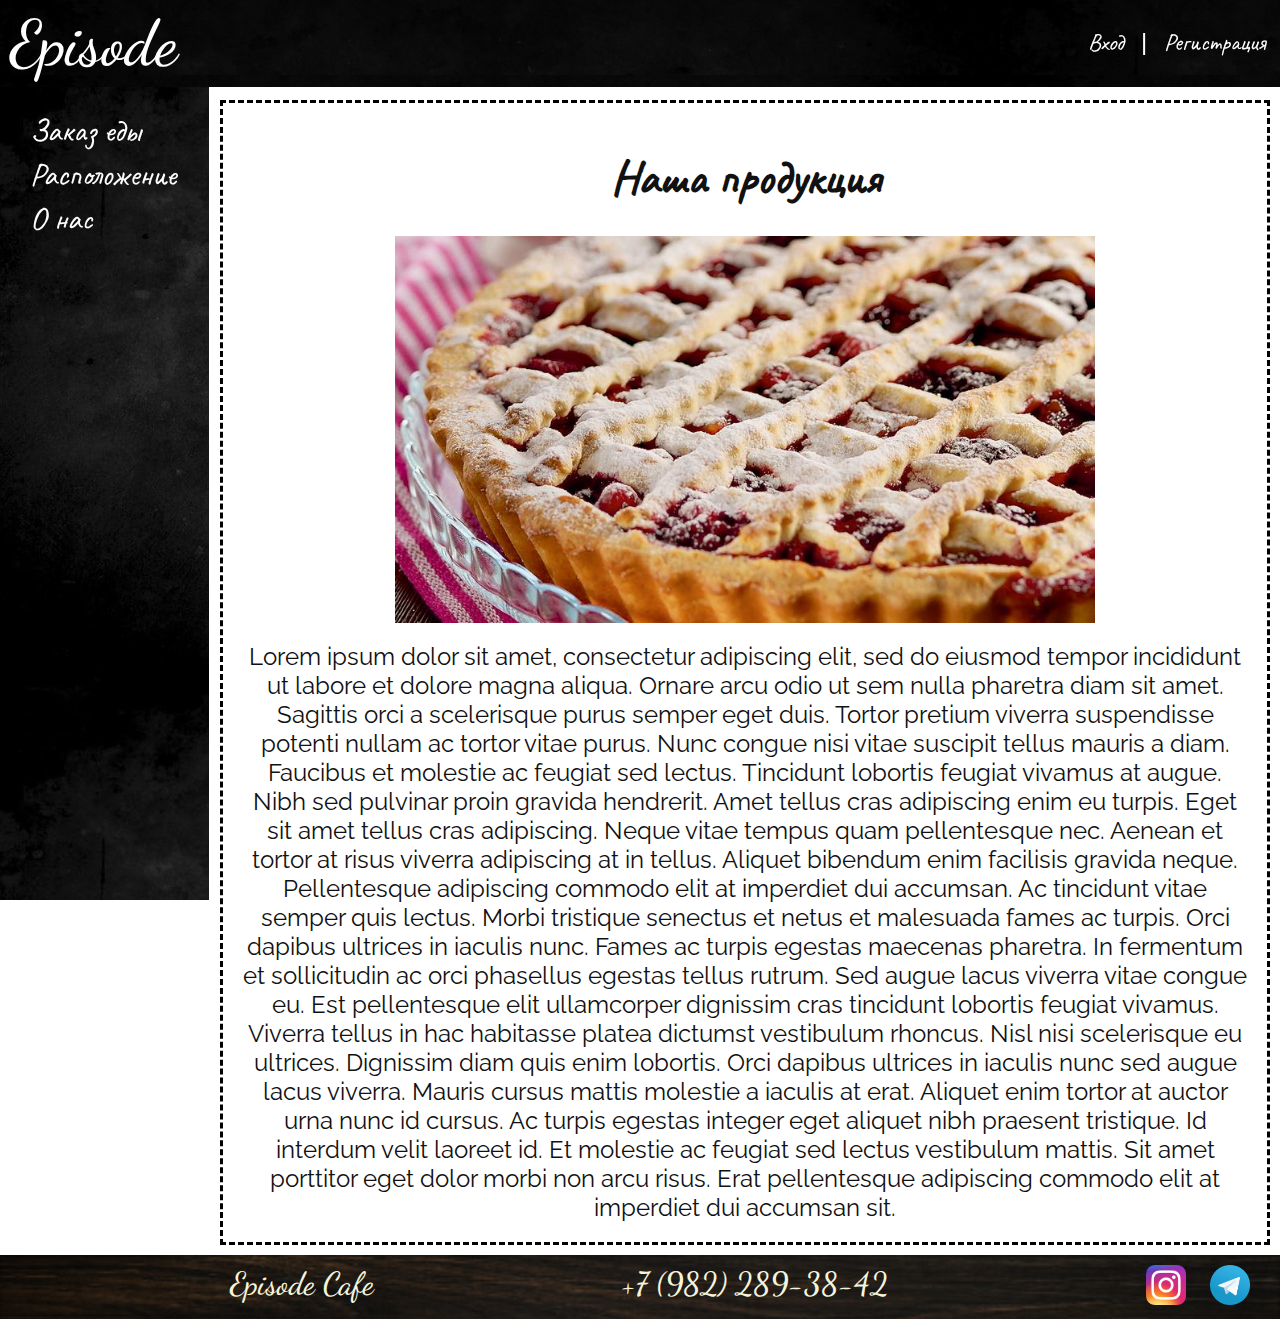
<file: EpisodeCafe/index.html>
<!DOCTYPE html>
<html lang="ru">
<head>
    <meta charset="UTF-8">
    <link rel="stylesheet" href="style.css">
    <title>Episode Cafe</title>
</head>
<body>
<!-- Содержит вкладки "Заказ еды", "Расположение", "О нас" -->
<header class="main-header">
    <span class="logo-text"><a href="index.html">Episode</a></span>
    <ul class="header-list">
        <li class="header-text nav-item"><a href="#">Вход</a></li>
        <li><a>|</a></li>
        <li class="header-text nav-item"><a href="#">Регистрация</a></li>
    </ul>
</header>
<nav class="main-nav">
    <div class="nav-content">
        <ul>
            <li class="nav-item"><a href="menu.html">Заказ еды</a></li>
            <li class="nav-item"><a href="location.html">Расположение</a></li>
            <li class="nav-item"><a href="about.html">О нас</a></li>
        </ul>
    </div>
</nav>
<!-- Слайдер с популярными продуктами, который ссылается на заказ еды -->
<main class="content">
    <section>
        <div class="section-content">
            <h2 class="content-header">Наша продукция</h2>
            <div>
                <a><img class="article-img" src="images/pie_berries.jpg" alt="-"></a>
            </div>
            <div class="article">Lorem ipsum dolor sit amet, consectetur adipiscing
                elit, sed do eiusmod tempor incididunt ut labore et dolore magna
                aliqua. Ornare arcu odio ut sem nulla pharetra diam sit amet. Sagittis
                orci a scelerisque purus semper eget duis. Tortor pretium viverra
                suspendisse potenti nullam ac tortor vitae purus. Nunc congue nisi
                vitae suscipit tellus mauris a diam. Faucibus et molestie ac feugiat
                sed lectus. Tincidunt lobortis feugiat vivamus at augue. Nibh sed
                pulvinar proin gravida hendrerit. Amet tellus cras adipiscing enim
                eu turpis. Eget sit amet tellus cras adipiscing. Neque vitae tempus
                quam pellentesque nec. Aenean et tortor at risus viverra adipiscing
                at in tellus.

                Aliquet bibendum enim facilisis gravida neque. Pellentesque
                adipiscing commodo elit at imperdiet dui accumsan. Ac tincidunt
                vitae semper quis lectus. Morbi tristique senectus et netus et
                malesuada fames ac turpis. Orci dapibus ultrices in iaculis nunc.
                Fames ac turpis egestas maecenas pharetra. In fermentum et sollicitudin
                ac orci phasellus egestas tellus rutrum. Sed augue lacus viverra vitae
                congue eu. Est pellentesque elit ullamcorper dignissim cras tincidunt
                lobortis feugiat vivamus. Viverra tellus in hac habitasse platea dictumst
                vestibulum rhoncus. Nisl nisi scelerisque eu ultrices. Dignissim diam
                quis enim lobortis. Orci dapibus ultrices in iaculis nunc sed augue
                lacus viverra. Mauris cursus mattis molestie a iaculis at erat. Aliquet
                enim tortor at auctor urna nunc id cursus. Ac turpis egestas integer
                eget aliquet nibh praesent tristique. Id interdum velit laoreet id. Et
                molestie ac feugiat sed lectus vestibulum mattis. Sit amet porttitor
                eget dolor morbi non arcu risus. Erat pellentesque adipiscing commodo
                elit at imperdiet dui accumsan sit.

            </div>
        </div>
    </section>
    <!-- Коротко о пекарне -->
    <section>

    </section>
</main>
<!-- "Мы в социальных сетях" -->
<footer class="footer">
    <div class="footer-content">
        <span class="logo-small">Episode Cafe</span>
        <span class="logo-small">+7 (982) 289-38-42</span>
        <ul class="social-links">
            <li><a href="https://www.instagram.com/" target="_blank"><img class="social-icon" src="images/instagram_icon.png" alt="Instagram"></a></li>
            <li><a href="https://web.telegram.org/" target="_blank"><img class="social-icon" src="images/telegram_icon.png" alt="Telegram"></a></li>
        </ul>
    </div>
</footer>
</body>
</html>
</file>
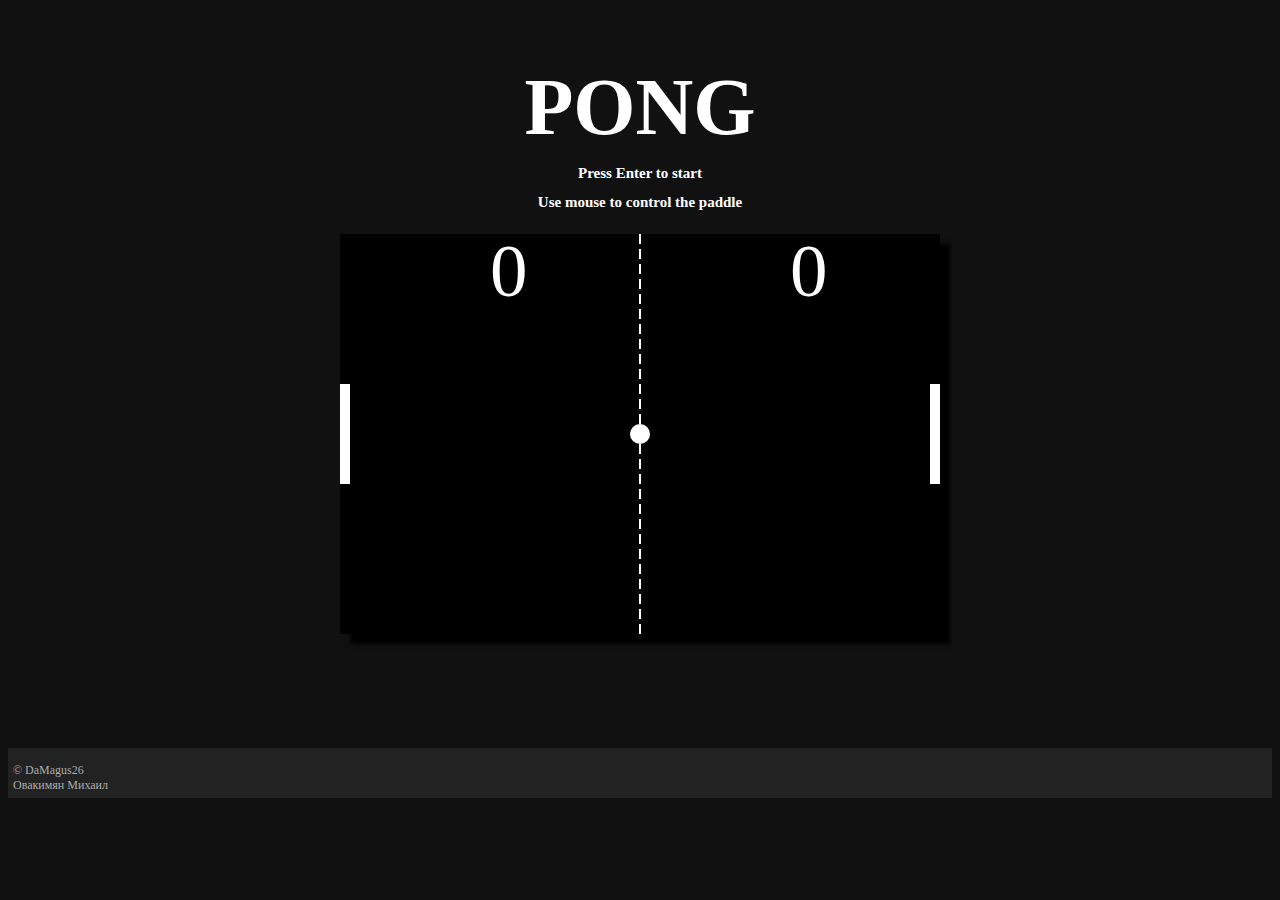
<file: project/index.html>
<!DOCTYPE html>
<html lang="en">
<head>
    <meta charset="UTF-8">
    <title>Pong</title>
    <link rel="stylesheet" href="style.css">
    <link rel="shortcut icon" href="images/pong_icon.png">
</head>
<body>
<main>
    <div class="game_window">
        <h1 class="logo">PONG</h1>
        <h2 class="controls">Press Enter to start</h2>
        <h2 class="controls">Use mouse to control the paddle</h2>
        <canvas id="pong" width="600" height="400"></canvas>
        <script src="sketch.js"></script>
    </div>
</main>
<div class="space"></div>
<footer class="footer">
    <div class="footer_content">&copy; DaMagus26<br />Овакимян Михаил</div>
</footer>
</body>
</html>
</file>
<file: EpisodeCafe/style.css>
/*@import url('https://fonts.googleapis.com/css2?family=Raleway:wght@300&display=swap');*/
/*@import url('https://fonts.googleapis.com/css2?family=Caveat&display=swap');*/
/*@import url('https://fonts.googleapis.com/css2?family=Caveat&family=Dancing+Script:wght@500&display=swap');*/

@font-face {
    font-family: 'Dancing Script';
    src: url('fonts/Dancing_Script/static/DancingScript-Medium.ttf');
    font-style: normal;
    font-weight: 500;
}

@font-face {
    font-family: Caveat;
    src: url('fonts/Caveat/static/Caveat-Regular.ttf');
    font-style: normal;
    font-weight: 400;
}

@font-face {
    font-family: Raleway;
    src: url('fonts/Raleway/static/Raleway-Regular.ttf');
    font-style: normal;
    font-weight: 400;
}

* {
    box-sizing: border-box;
    margin: 0;
    padding: 0;
}

a {
    text-decoration: none;
    color: #fff;
}

body {
    margin: 0;
    background-color: #fff;
}

.main-header {
    display: flex;
    justify-content: space-between;
    align-items: center;
    z-index: 5;
    margin: 0;
    padding: 5px 10px;
    position: fixed;
    width: 100%;
    background-color: rgba(0, 0, 0, 0.6);
    background-image: url('images/chalkboard_bar.jpg');
    background-blend-mode: multiply;
}

.logo-text {
    color: #fff;
    font-family: 'Dancing Script', sans-serif;
    font-size: 4em;
    cursor: pointer;
}

.header-list {
    color: #fff;
    font-family: sans-serif;
    font-size: 1.5em;
    list-style: none;
}

.header-list li {
    display: inline-block;
    padding: 0 5px;
}

.header-text {
    font-family: Caveat, sans-serif;
}

.main-nav {
    z-index: 4;
    position: fixed;
    height: 100%;
    width: 209px;
    background-color: rgba(0, 0, 0, 0.01);
    background-image: url('images/chalkboard_nav.jpg');
    background-blend-mode: multiply;
}

.main-nav {
    padding: 10px;
}

.nav-content {
    margin-top: 100px;
    margin-left: 20px;
    color: #fff;
    font-family: Caveat, sans-serif;
    font-size: 2em;
}

.nav-content ul {
    list-style: '- ';
}
.nav-item {
    display: inline-table;
    border-bottom: 3px solid transparent;
    transition: 0.5s all linear;
}
.nav-item:hover {
    /* text-decoration: underline; */
    border-color: white;
}

.content {
    position: relative;
    margin-left: 220px;
    margin-right: 10px;
    padding-top: 100px;
    text-align: center;
}

.content-header {
    color: #111;
    font-family: Caveat, sans-serif;
    font-size: 3em;
    padding: 0.5em 0 0.3em 0;
}

.section-content {
    border: 3px dashed black;
    /*max-width: 500px;*/
    padding: 20px;
}

.article {
    color: #111;
    font-family: Raleway, sans-serif;
    font-size: 1.5em;
}

.article-img {
    width: 90%;
    margin: 15px;
    max-width: 700px;
}

.footer {
    margin-top: 10px;
    background-color: rgba(0, 0, 0, 0.4);
    background-image: url('images/dark_wood_planck.jpg');
    background-blend-mode: multiply;
    background-size: cover;
}

.footer-content {
    display: flex;
    align-content: center;
    justify-content: space-between;
    margin: 5px 10px 0 220px;
    padding: 10px;
}

.logo-small {
    color: beige;
    font-family: 'Dancing Script', sans-serif;
    font-size: 2em;
}

.social-links {
    list-style: none;
}

.social-links li {
    display: inline-block;
    padding: 0 10px;
}

.social-icon {
    width: 40px;
    height: 40px;
    background-repeat: no-repeat;
}
</file>
<file: project/style.css>
body {
    background-color: #111;
}

canvas {
    margin: 10px;
    background-color: #000;
    box-shadow: 10px 10px 4px #000;
}

main {
    display: flex;
    justify-content: center;
}

.footer {
    position: relative;
    background-color: #222;
    height: 50px;
}

.footer_content {
    width: 100%;
    text-align: left;
    position: absolute;
    bottom: 0;
    left: 0;
    padding: 5px 5px 5px 5px;
    color: #aaaaaa;
    font-size: 12px;
    font-family: "Times New Roman", serif;
}

.game_window {

}

.logo {
    font-size: 80px;
    font-family: Impact, serif;
    color: #fff;
    text-align: center;
    margin-bottom: 3px;
}

.controls {
    font-size: 15px;
    font-family: Impact, serif;
    color: #fff;
    text-align: center;
    padding: 0;
}

.space {
    height: 100px;
}

.footer_text {
    color: #aaa;
    text-align: right;
    font-size: 10px;
    font-family: Arial, sans-serif;
}
</file>
